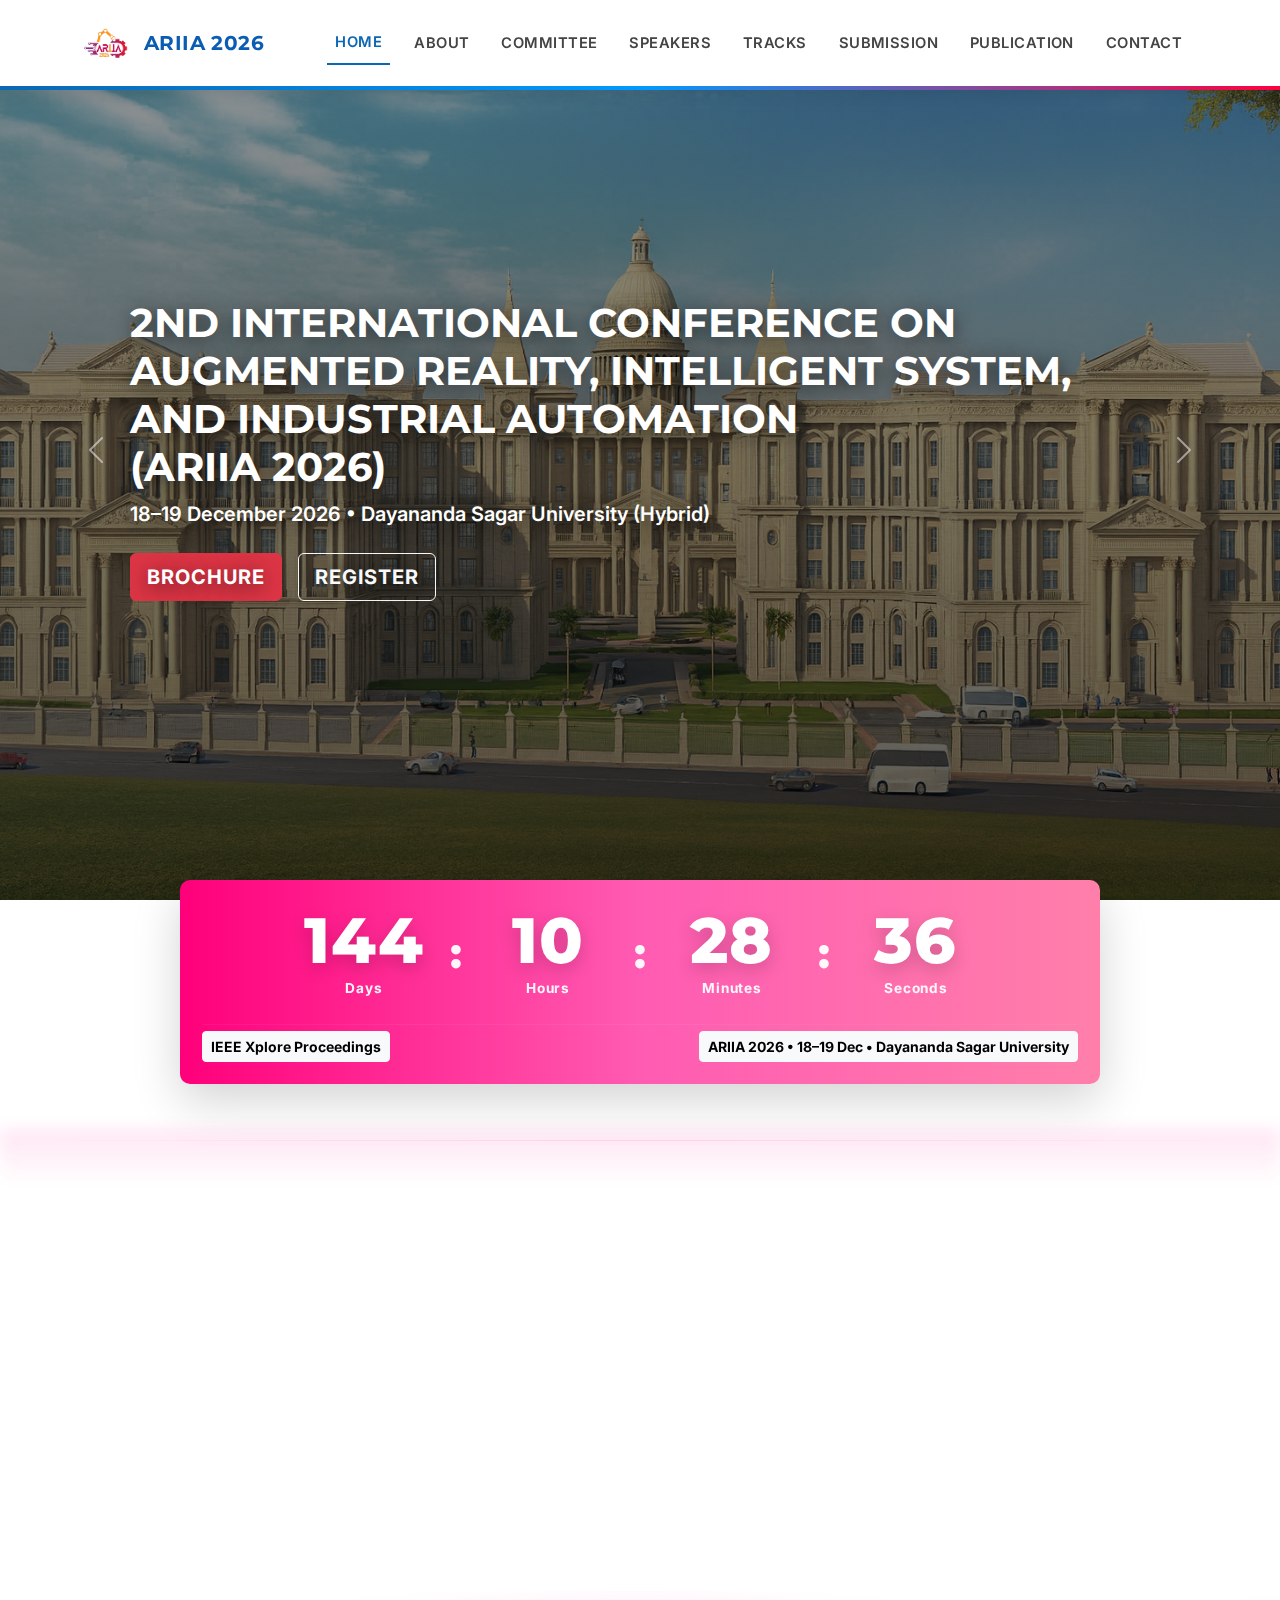
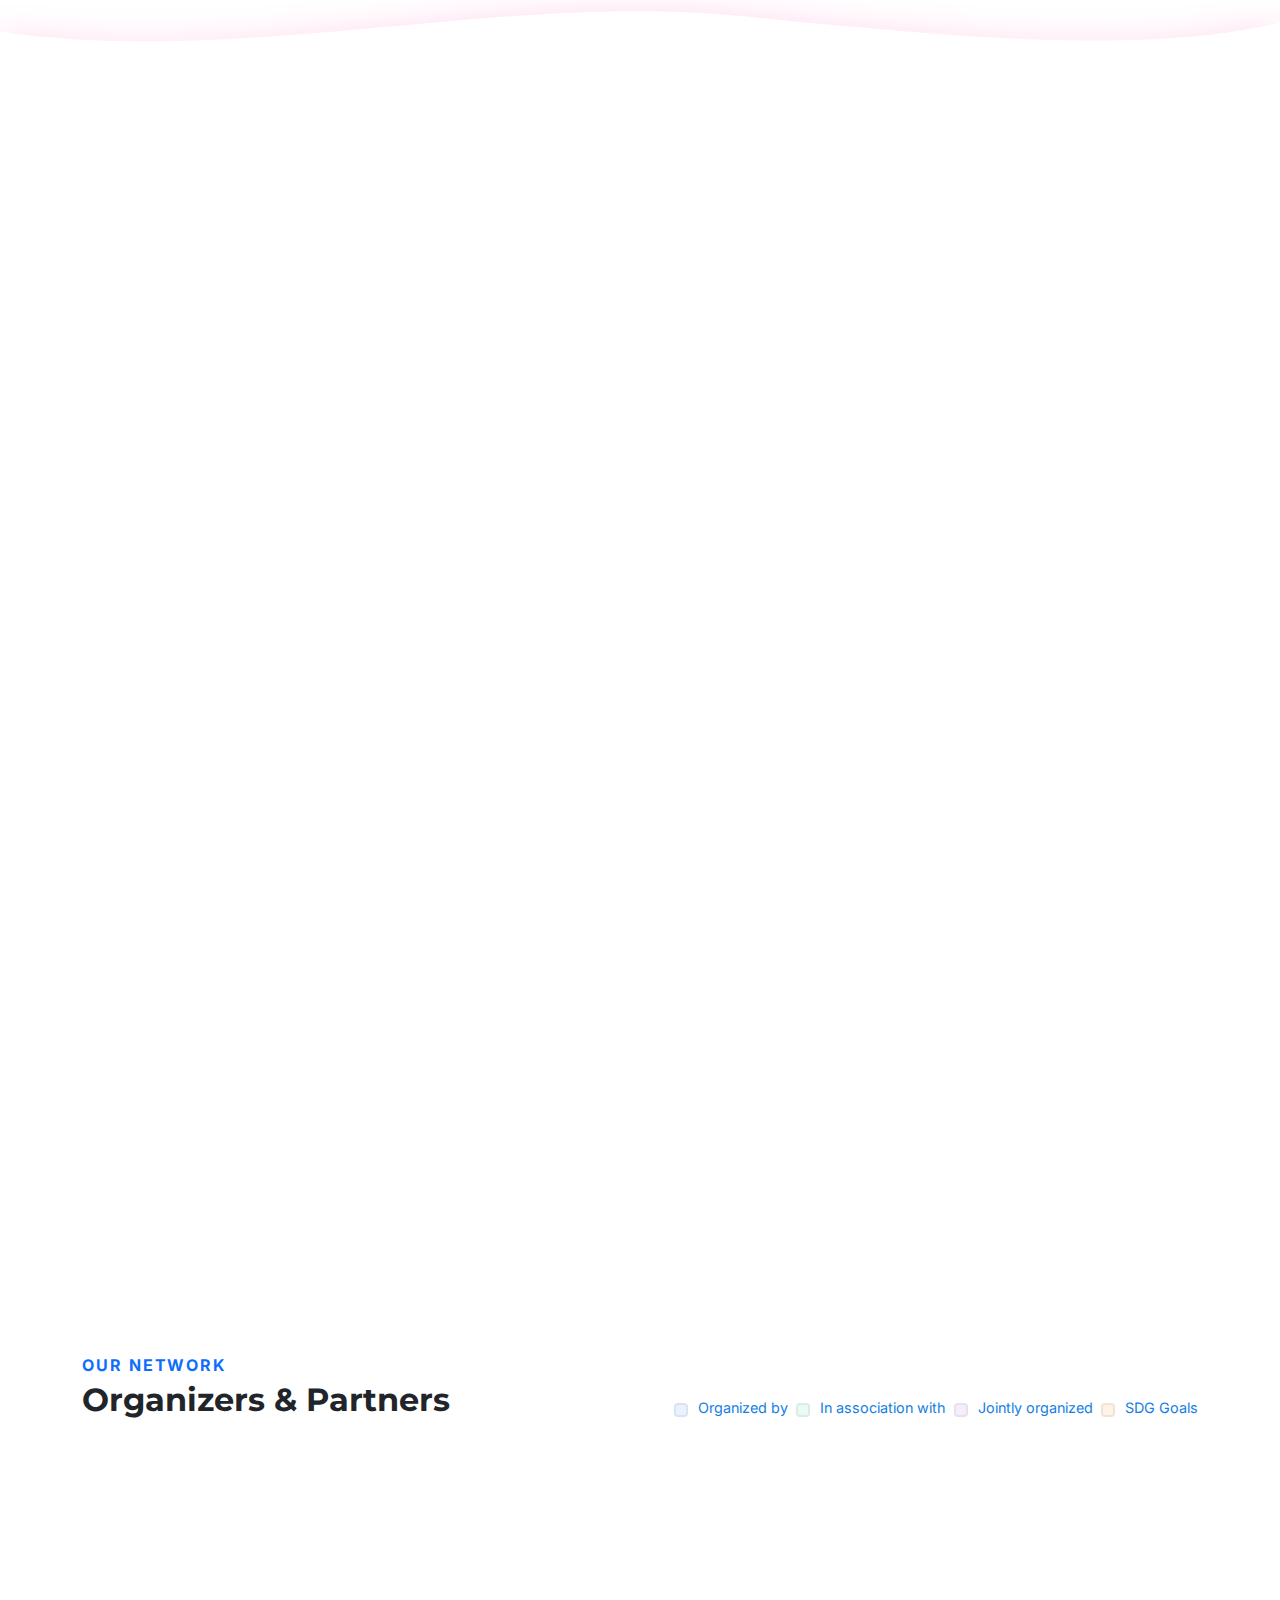
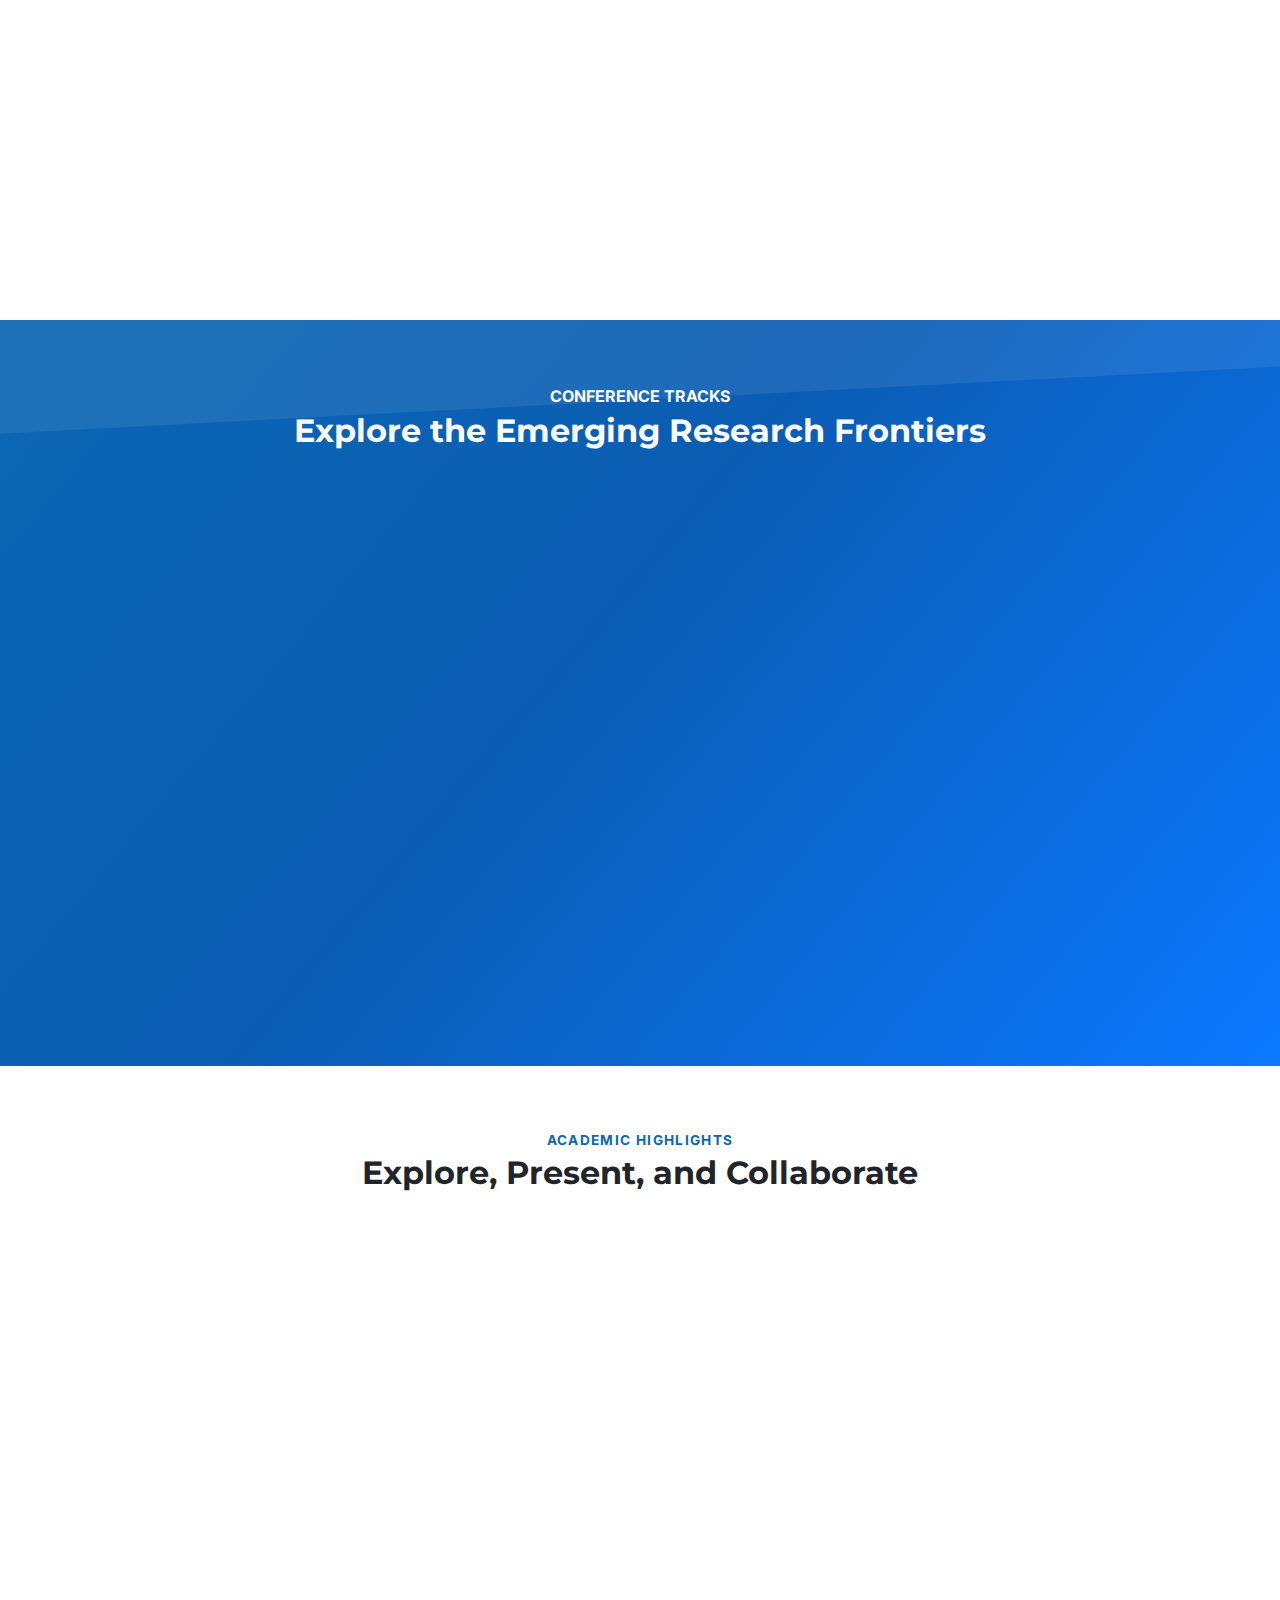
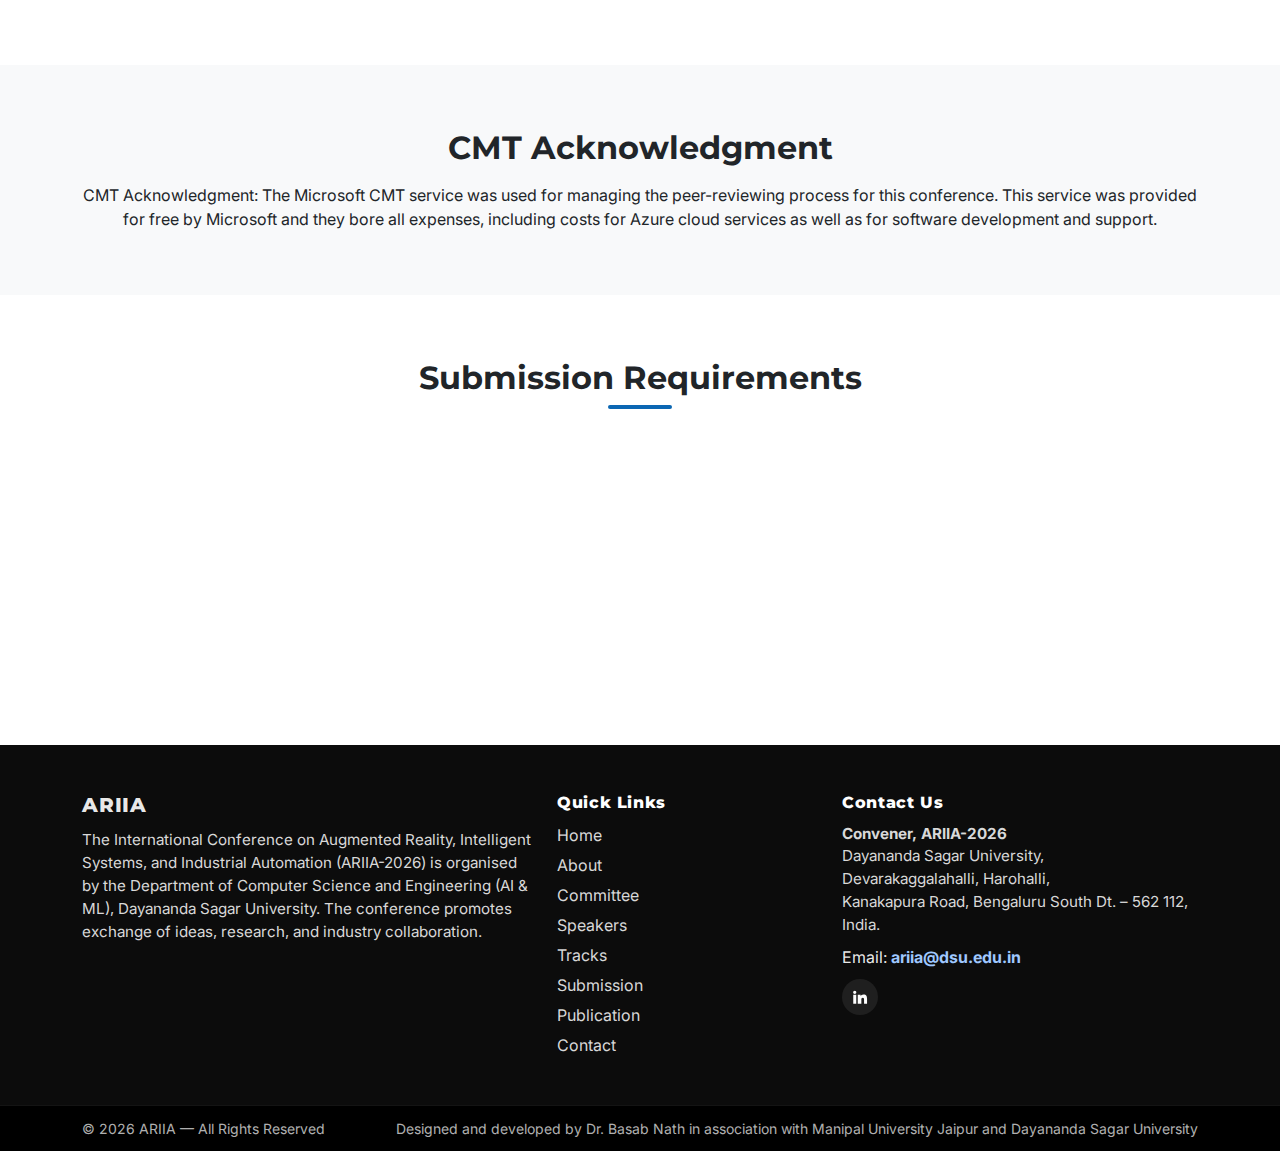
<file: index.html>
<!doctype html>
<html lang="en">
<head>
  <meta charset="utf-8" />
  <meta name="viewport" content="width=device-width, initial-scale=1" />
  <title>ARIIA 2026 — Official Site</title>
<link href="https://cdn.jsdelivr.net/npm/bootstrap-icons@1.11.3/font/bootstrap-icons.css" rel="stylesheet">

  <!-- Bootstrap 5 -->
  <link
    href="https://cdn.jsdelivr.net/npm/bootstrap@5.3.3/dist/css/bootstrap.min.css"
    rel="stylesheet"
  />

  <!-- Google Fonts -->
  <link href="https://fonts.googleapis.com/css2?family=Montserrat:wght@600;700;800&family=Inter:wght@300;400;600&display=swap" rel="stylesheet">

  <!-- Custom CSS -->
  <link rel="stylesheet" href="assets/css/custom.css">
</head>
<body>

<!-- ================= NAVBAR ================= -->
<!-- ================= NAVBAR (Enhanced) ================= -->
<nav class="navbar navbar-expand-lg custom-navbar fixed-top">
  <div class="container">
    <a class="navbar-brand d-flex align-items-center gap-2 fw-bold" href="#home">
      <img src="logo-removebg-preview.png" alt="ARIIA Logo" height="50" class="me-1">
      <span>ARIIA 2026</span>
    </a>

    <button class="navbar-toggler" type="button" data-bs-toggle="collapse" data-bs-target="#mainNav">
      <span class="navbar-toggler-icon"></span>
    </button>

    <div id="mainNav" class="collapse navbar-collapse justify-content-end">
      <ul class="navbar-nav align-items-lg-center text-uppercase fw-semibold">
        <li class="nav-item"><a class="nav-link active" href="#home">Home</a></li>
        <li class="nav-item"><a class="nav-link" href="about.html">About</a></li>
        <li class="nav-item"><a class="nav-link" href="committee.html">Committee</a></li>
        <li class="nav-item"><a class="nav-link" href="speakers.html">Speakers</a></li>
        <li class="nav-item"><a class="nav-link" href="tracks.html">Tracks</a></li>
        <li class="nav-item"><a class="nav-link" href="submission.html">Submission</a></li>
        <li class="nav-item"><a class="nav-link" href="publication.html">Publication</a></li>
        <li class="nav-item"><a class="nav-link" href="contactus.html">Contact</a></li>


        <!-- <li class="nav-item ms-lg-3">
          <a class="btn btn-gradient fw-bold px-4 py-2" href="register.html">Register</a>
        </li> -->
      </ul>
    </div>
  </div>
</nav>



<!-- ================= HERO SLIDESHOW ================= -->
<section id="home" class="hero-carousel position-relative">
  <div id="heroSlides" class="carousel slide carousel-fade" data-bs-ride="carousel" data-bs-interval="5000">
    <div class="carousel-inner">

      <!-- SLIDE 1 -->
      <div class="carousel-item active" style="background-image:url('images/dsu1.png')">
        <div class="container h-100 d-flex align-items-center">
          <div class="hero-caption text-white text-start">
            <h1 class="display-6 fw-bold">
              2ND INTERNATIONAL CONFERENCE ON<br>
              AUGMENTED REALITY, INTELLIGENT SYSTEM, AND INDUSTRIAL AUTOMATION<br>
              (ARIIA 2026)
            </h1>
            <p class="lead fw-semibold mb-4">18–19 December 2026 • Dayananda Sagar University (Hybrid)</p>
            <div class="d-flex gap-3 flex-wrap">
              <a href="brochure.pdf" target="_blank" class="btn btn-danger btn-lg fw-bold">Brochure</a>
              <a href="register.html" class="btn btn-outline-light btn-lg fw-bold">Register</a>
            </div>
          </div>
        </div>
      </div>

      <!-- SLIDE 2 -->
      <div class="carousel-item" style="background-image:url('images/MU Jaipur.jpg')">
        <div class="container h-100 d-flex align-items-center">
          <div class="hero-caption text-white text-start">
            <p class="fs-5 fw-semibold text-uppercase mb-1">Jointly Organized by</p>
            <h2 class="fw-bold lh-sm">Manipal Institute of Technology &amp; Manipal University Jaipur</h2>
            <p class="fs-6 fw-semibold text-uppercase mt-3 mb-1">In Association With</p>
            <h4 class="fw-bold lh-sm">University of Malta, Malta &amp; University of Warwick, UK</h4>
            <div class="d-flex gap-3 flex-wrap mt-4">
              <a href="brochure.pdf" target="_blank" class="btn btn-danger btn-lg fw-bold">Brochure</a>
              <a href="register.html" class="btn btn-outline-light btn-lg fw-bold">Register</a>
            </div>
          </div>
        </div>
      </div>

      <!-- SLIDE 3 -->
      <div class="carousel-item" style="background-image:url('images/hero1.jpg')">
        <div class="container h-100 d-flex align-items-center">
          <div class="hero-caption text-white text-start">
            <h2 class="display-6 fw-bold">Dec 18 – 19, 2026 • Hybrid Mode</h2>
            <p class="lead fw-semibold mb-4">Experience Innovation and Collaboration at ARIIA 2026</p>
            <div class="d-flex gap-3 flex-wrap">
              <a href="brochure.pdf" target="_blank" class="btn btn-danger btn-lg fw-bold">Brochure</a>
              <a href="register.html" class="btn btn-outline-light btn-lg fw-bold">Register</a>
            </div>
          </div>
        </div>
      </div>

    </div>

    <!-- Controls -->
    <button class="carousel-control-prev" type="button" data-bs-target="#heroSlides" data-bs-slide="prev">
      <span class="carousel-control-prev-icon"></span>
      <span class="visually-hidden">Previous</span>
    </button>
    <button class="carousel-control-next" type="button" data-bs-target="#heroSlides" data-bs-slide="next">
      <span class="carousel-control-next-icon"></span>
      <span class="visually-hidden">Next</span>
    </button>
  </div>
</section>
<!-- ================= BIG CENTER COUNTDOWN (styled to match screenshot) ================= -->
<section class="countdown-hero-wrap" aria-label="Conference countdown">
  <div class="container">
    <div class="countdown-card mx-auto shadow-lg" role="region" aria-label="Countdown to ARIIA 2026">
      <div class="count-grid" aria-hidden="false">
        <div class="count-col">
          <div class="count-number" id="cd-days">00</div>
          <div class="count-label">Days</div>
        </div>

        <div class="count-sep">:</div>

        <div class="count-col">
          <div class="count-number" id="cd-hours">00</div>
          <div class="count-label">Hours</div>
        </div>

        <div class="count-sep">:</div>

        <div class="count-col">
          <div class="count-number" id="cd-minutes">00</div>
          <div class="count-label">Minutes</div>
        </div>

        <div class="count-sep">:</div>

        <div class="count-col">
          <div class="count-number" id="cd-seconds">00</div>
          <div class="count-label">Seconds</div>
        </div>
      </div>

     <div class="count-footer d-flex justify-content-between align-items-center">
  <div class="d-flex gap-2">
    <a class="btn btn-sm btn-light fw-bold"
       href="https://ieeexplore.ieee.org/xpl/conhome/11051340/proceeding"
       target="_blank" rel="noopener">
      IEEE Xplore Proceedings
    </a>
  </div>
  <div class="btn btn-sm btn-light fw-bold">ARIIA 2026 • 18–19 Dec • Dayananda Sagar University</div>
</div>


      <!-- for screen readers -->
      <div id="cd-live" class="visually-hidden" aria-live="polite" aria-atomic="true"></div>
    </div>
  </div>
</section>


<!-- Countdown Section Ends -->
<div class="section-bridge"></div>

<!-- ================= VENUE SHOWCASE (Final Refined) ================= -->
<section>
  <div class="venue-overlay"></div>

  <div class="container position-relative">
    <div class="row align-items-center g-5">

      <!-- Left text section -->
      <div class="col-lg-6 col-12">
        <div class="venue-text reveal">
          <p class="kicker text-uppercase fw-bold mb-2">Conference Venue</p>
          <h2 class="fw-bold mb-3">Dayananda Sagar University, Bengaluru</h2>
          <p class="lead fw-semibold mb-4">
            Set against the lush campus of DSU, the 2nd International Conference on ARIIA 2026 
            will take place in a hybrid format, combining in-person innovation and virtual participation.
          </p>

          <div class="d-flex flex-wrap gap-3 mb-4">
            <span class="badge bg-light text-dark fw-semibold px-3 py-2">
              <i class="bi bi-laptop me-1"></i> Hybrid Mode
            </span>
            <span class="badge bg-light text-dark fw-semibold px-3 py-2">
              <i class="bi bi-calendar-event me-1"></i> 18–19 December 2026
            </span>
          </div>

          <a href="https://www.google.com/maps/place/Dayananda+Sagar+University+(DSU)+-+City+Campus/"
             target="_blank" rel="noopener"
             class="btn btn-outline-light fw-bold px-4">
             <i class="bi bi-geo-alt me-1"></i> View on Google Maps
          </a>
        </div>
      </div>

      <!-- Right visual card -->
      <div class="col-lg-6 col-12">
        <div class="venue-card shadow-lg reveal">
          <div class="venue-img position-relative overflow-hidden rounded-3">
            <img src="images/dsu1.png" alt="Dayananda Sagar University" class="w-100 h-100 object-cover">
            <div class="map-overlay position-absolute bottom-0 start-0 end-0 text-center py-3 bg-gradient-dark">
              <p class="fw-bold mb-1 fs-5 text-white">Bengaluru, India</p>
            </div>
          </div>

          <div class="venue-info p-4">
            <h5 class="fw-bold mb-2">Organized By</h5>
            <p class="small mb-0">
              <strong>Department of Computer Science and Engineering (AI &amp; ML)</strong><br>
              Dayananda Sagar University, Bengaluru, India.
            </p>
          </div>
        </div>
      </div>

    </div>
  </div>
</section>

<!-- Section divider (Wave) -->
<div class="section-divider-wave" aria-hidden="true">
  <svg viewBox="0 0 1440 110" preserveAspectRatio="none">
    <path d="M0,64 C280,120 560,0 840,40 C1120,80 1300,96 1440,50 L1440,110 L0,110 Z"></path>
  </svg>
</div>



<!-- ================= OVERVIEW + IMPORTANT DATES ================= -->
<!-- ================= OVERVIEW (New Magazine Layout) ================= -->
<section id="overview" class="overview-modern section-pad">
  <div class="container">
    <div class="row g-5 align-items-center">
      <!-- Left column: text -->
      <div class="col-lg-6 order-lg-1 order-2">
        <div class="overview-text reveal">
          <span class="kicker text-uppercase fw-bold">Conference Overview</span>
          <h2 class="fw-bold title mb-4">Shaping the Future of Intelligent Systems</h2>

          <p class="lead text-muted mb-3">
            The 2nd International Conference on Augmented Reality, Intelligent Systems, and Industrial Automation (ARIIA-2026)
            serves as a dynamic forum that brings together visionaries and innovators to redefine the role of intelligent technologies
            in modern industry.
          </p>

          <p class="text-muted mb-4">
            Hosted by <strong>Dayananda Sagar University</strong> in association with <strong>Manipal Institute of Technology</strong>,
            <strong>Manipal University Jaipur</strong>, and global partners, the event bridges academia, industry, and policy makers to
            accelerate the adoption of next-generation smart systems. Participants will engage through keynotes, paper presentations,
            exhibitions, and networking sessions.
          </p>

          <ul class="overview-list">
            <li>Global platform for AI, AR/VR, and Industry 4.0 research</li>
            <li>IEEE-indexed proceedings and selected journal publications</li>
            <li>Hybrid mode — on-site & virtual participation</li>
          </ul>
        </div>
      </div>

      <!-- Right column: artistic collage -->
      <div class="col-lg-6 order-lg-2 order-1">
        <div class="overview-collage reveal">
          <div class="img-frame large shadow-sm">
            <img src="images/overview.png" alt="Conference overview">
          </div>
          <div class="img-frame small shadow-sm">
            <img src="images/dsu1.png" alt="Conference campus">
          </div>
          <div class="info-box shadow-lg">
            <h5 class="fw-bold mb-1 text-white">18 – 19 December 2026</h5>
            <p class="text-light small mb-0">Hybrid Conference • Bengaluru, India</p>
          </div>
        </div>
      </div>
    </div>
  </div>
<!-- ================= IMPORTANT DATES (Modern Timeline) ================= -->
<div class="col-lg-6 offset-lg-6">
  <div class="dates-timeline reveal">
    <h3 class="fw-bold mb-4 text-primary">Important Dates</h3>
    <div class="timeline-line"></div>

    <div class="timeline-item">
      <span class="dot"></span>
      <div class="content">
        <h6 class="fw-bold mb-1">Full Paper Submission</h6>
        <p class="small text-muted mb-0">July 20, 2026</p>
      </div>
    </div>

    <div class="timeline-item">
      <span class="dot"></span>
      <div class="content">
        <h6 class="fw-bold mb-1">Paper Acceptance Notification</h6>
        <p class="small text-muted mb-0">September 10, 2026</p>
      </div>
    </div>

    <div class="timeline-item">
      <span class="dot"></span>
      <div class="content">
        <h6 class="fw-bold mb-1">Registration Start Date</h6>
        <p class="small text-muted mb-0">September 30, 2026</p>
      </div>
    </div>

    <div class="timeline-item">
      <span class="dot"></span>
      <div class="content">
        <h6 class="fw-bold mb-1">Registration End Date</h6>
        <p class="small text-muted mb-0">November 10, 2026</p>
      </div>
    </div>

    <div class="timeline-item">
      <span class="dot"></span>
      <div class="content">
        <h6 class="fw-bold mb-1">Camera Ready Paper Submission</h6>
        <p class="small text-muted mb-0">November 15, 2026</p>
      </div>
    </div>
  </div>
</div>
  
</section>





<!-- ================= PARTNERS (Brand Wall – NEW) ================= -->
<section id="partners" class="partners-alt section-pad">
  <div class="container">

    <!-- Section header -->
    <div class="d-flex flex-column flex-lg-row align-items-lg-end justify-content-between mb-4 gap-3">
      <div>
        <p class="kicker text-uppercase fw-bold mb-1 text-primary">Our Network</p>
        <h2 class="title fw-bold m-0">Organizers & Partners</h2>
      </div>
      <ul class="legend list-unstyled d-flex flex-wrap gap-2 m-0">
        <li><span class="swatch org"></span> Organized by</li>
        <li><span class="swatch assoc"></span> In association with</li>
        <li><span class="swatch joint"></span> Jointly organized</li>
        <li><span class="swatch sdg"></span> SDG Goals</li>
      </ul>
    </div>

    <!-- Brand wall (zig-zag) -->
    <div class="brand-wall">
      <!-- Organized by -->
      <article class="brand-tile org reveal">
        <div class="ribbon">Organized by</div>
        <div class="logo-box">
          <img src="dsu.png" alt="Dayananda Sagar University">
        </div>
        <h5 class="brand-name">Dayananda Sagar University</h5>
      </article>

      <!-- In association with -->
      <article class="brand-tile assoc reveal">
        <div class="ribbon">In association with</div>
        <div class="logo-row">
          <div class="logo-box sm">
            <img src="images/warwick.jpeg" alt="University of Warwick">
          </div>
          <div class="logo-box sm">
            <img src="images/malta.png" alt="University of Malta">
          </div>
        </div>
        <h5 class="brand-name">Warwick • Malta</h5>
      </article>

      <!-- Jointly organized -->
      <article class="brand-tile joint reveal">
        <div class="ribbon">Jointly organized</div>
        <div class="logo-row">
          <div class="logo-box sm">
            <img src="images/mahe_new.png" alt="Manipal Institute of Technology">
          </div>
          <div class="logo-box sm">
            <img src="images/manipal_jaipur.svg" alt="Manipal University Jaipur">
          </div>
        </div>
        <h5 class="brand-name">MIT (MAHE) • MU Jaipur</h5>
      </article>

      <!-- SDG Goals -->
      <article class="brand-tile sdg reveal">
        <div class="ribbon">SDG Goals</div>
        <div class="logo-box tall">
          <img src="images/sdg.png" alt="Sustainable Development Goals 4, 8, 9, 11, 12, 17">
        </div>
        <h5 class="brand-name">UN SDGs</h5>
      </article>
    </div>
  </div>
</section>
     

<!-- ================= TRACKS (Diagonal Grid Layout) ================= -->
<section id="tracks" class="tracks-diagonal section-pad text-white">
  <div class="container">
    <div class="text-center mb-5">
      <p class="kicker text-uppercase fw-bold mb-1">Conference Tracks</p>
      <h2 class="fw-bold title mb-4">Explore the Emerging Research Frontiers</h2>
    </div>

    <div class="track-grid">
      <div class="track-card reveal">
        <span class="icon">🤖</span>
        <h5 class="fw-bold mb-2">Robotics & Automation</h5>
        <p>From industrial robots to autonomous systems redefining precision and efficiency.</p>
      </div>
      <div class="track-card reveal">
        <span class="icon">🏭</span>
        <h5 class="fw-bold mb-2">Industry 4.0 / 5.0</h5>
        <p>Integrating smart manufacturing, digital twins, and human–machine collaboration.</p>
      </div>
      <div class="track-card reveal">
        <span class="icon">🧠</span>
        <h5 class="fw-bold mb-2">AI & Machine Learning</h5>
        <p>Advancing deep learning, edge intelligence, and interpretable AI for real-world applications.</p>
      </div>
      <div class="track-card reveal">
        <span class="icon">🧬</span>
        <h5 class="fw-bold mb-2">Bioengineering</h5>
        <p>Innovations in biomedical imaging, wearable sensors, and medical device automation.</p>
      </div>
      <div class="track-card reveal">
        <span class="icon">🌐</span>
        <h5 class="fw-bold mb-2">Communication Networks</h5>
        <p>5G, IoT, and network intelligence driving seamless connectivity and automation.</p>
      </div>
    </div>
  </div>
</section>



<!-- ================= ACADEMIC HIGHLIGHTS (Circular Design) ================= -->
<section id="highlights" class="highlights-circular section-pad">
  <div class="container">
    <div class="section-head text-center mb-5">
      <p class="kicker text-uppercase fw-bold mb-1">Academic Highlights</p>
      <h2 class="fw-bold title">Explore, Present, and Collaborate</h2>
    </div>

    <div class="circle-grid">
      <!-- Card 1 -->
      <article class="circle-card reveal">
        <div class="circle-img">
          <img src="images/keynote.jpg" alt="Keynote Sessions">
          <span class="circle-badge">Keynote</span>
        </div>
        <div class="circle-content">
          <h4 class="fw-bold mb-2">Keynote Sessions</h4>
          <p class="text-muted mb-0">Insights from leaders in AI, robotics, and automation.</p>
        </div>
      </article>

      <!-- Card 2 -->
      <article class="circle-card reveal">
        <div class="circle-img">
          <img src="images/pannel.jpg" alt="Expert Panels">
          <span class="circle-badge">Panels</span>
        </div>
        <div class="circle-content">
          <h4 class="fw-bold mb-2">Expert Panels</h4>
          <p class="text-muted mb-0">Debates on industry challenges and emerging technologies.</p>
        </div>
      </article>

      <!-- Card 3 -->
      <article class="circle-card reveal">
        <div class="circle-img">
          <img src="images/presentation.jpg" alt="Paper Presentations">
          <span class="circle-badge">Papers</span>
        </div>
        <div class="circle-content">
          <h4 class="fw-bold mb-2">Paper Presentations</h4>
          <p class="text-muted mb-0">Showcase your innovations to an international audience.</p>
        </div>
      </article>
    </div>
  </div>
</section>


<!-- ================= CMT ACKNOWLEDGMENT ================= -->
<section id="cmt" class="section-pad bg-light">
  <div class="container text-center">
    <h2 class="fw-bold mb-3">CMT Acknowledgment</h2>
    <p class="mb-0">
      CMT Acknowledgment: The Microsoft CMT service was used for managing the peer-reviewing process for this conference.
      This service was provided for free by Microsoft and they bore all expenses, including costs for Azure cloud services
      as well as for software development and support.
    </p>
  </div>
</section>

<!-- ================= SUBMISSION REQUIREMENTS ================= -->
<section id="submission" class="section-pad">
  <div class="container">
    <div class="section-head text-center mb-4">
      <h2 class="fw-bold">Submission Requirements</h2>
      <div class="underline mx-auto"></div>
    </div>

    <div class="row g-3">
      <div class="col-sm-6 col-lg-4">
        <div class="req-tile reveal">
          <h5 class="text-primary fw-bold">Originality</h5>
          <p class="mb-0">Novel and unpublished research findings with significant contribution to the field.</p>
        </div>
      </div>
      <div class="col-sm-6 col-lg-4">
        <div class="req-tile reveal">
          <h5 class="text-primary fw-bold">Language</h5>
          <p class="mb-0">English text with consistent usage (avoid mixing American and British styles).</p>
        </div>
      </div>
      <div class="col-sm-6 col-lg-4">
        <div class="req-tile reveal">
          <h5 class="text-primary fw-bold">Quality</h5>
          <p class="mb-0">Proofread for grammatical errors and correct scientific English usage.</p>
        </div>
      </div>
      <div class="col-sm-6 col-lg-4">
        <div class="req-tile reveal">
          <h5 class="text-primary fw-bold">Ethics</h5>
          <p class="mb-0">Follow academic ethics — no plagiarism, duplicate, or simultaneous submissions.</p>
        </div>
      </div>
      <div class="col-sm-6 col-lg-4">
        <div class="req-tile reveal">
          <h5 class="text-primary fw-bold">AI Limit</h5>
          <p class="mb-0">Responsible AI usage — avoid auto-generated or non-original text content.</p>
        </div>
      </div>
      <div class="col-sm-6 col-lg-4">
        <div class="req-tile reveal">
          <h5 class="text-primary fw-bold">Similarity Limit</h5>
          <p class="mb-0">Maintain a similarity index below 15% as verified by standard plagiarism tools.</p>
        </div>
      </div>
    </div>
  </div>
</section>



<!-- ========= FOOTER (Reusable) ========= -->
<footer class="site-footer">
  <div class="footer-top">
    <div class="container">
      <div class="row g-4">
        <!-- About -->
        <div class="col-lg-5">
          <h5 class="footer-title">ARIIA</h5>
          <p class="footer-text">
            The International Conference on Augmented Reality, Intelligent Systems, and Industrial Automation (ARIIA-2026)
            is organised by the Department of Computer Science and Engineering (AI & ML), Dayananda Sagar University.
            The conference promotes exchange of ideas, research, and industry collaboration.
          </p>
        </div>

        <!-- Quick links -->
        <div class="col-6 col-lg-3">
          <h6 class="footer-sub">Quick Links</h6>
          <ul class="footer-links">
            <li><a href="index.html#home">Home</a></li>
            <li><a href="about.html">About</a></li>
            <li><a href="committee.html">Committee</a></li>
            <li><a href="speakers.html">Speakers</a></li>
            <li><a href="tracks.html">Tracks</a></li>
            <li><a href="submission.html">Submission</a></li>
            <li><a href="publication.html">Publication</a></li>
            <li><a href="contactus.html">Contact</a></li>
          </ul>
        </div>

        <!-- Contact -->
        <div class="col-6 col-lg-4">
          <h6 class="footer-sub">Contact Us</h6>
          <address class="footer-addr">
            <strong>Convener, ARIIA-2026</strong><br>
            Dayananda Sagar University,<br>
            Devarakaggalahalli, Harohalli,<br>
            Kanakapura Road, Bengaluru South Dt. – 562 112, India.
          </address>
          <p class="mb-2">
            Email:
            <a class="footer-link" href="mailto:ariia@dsu.edu.in">ariia@dsu.edu.in</a>
          </p>
          <div class="footer-socials">
            <a href="https://www.linkedin.com" target="_blank" rel="noopener" aria-label="LinkedIn" class="social">
              <svg width="18" height="18" viewBox="0 0 24 24" fill="none" aria-hidden="true">
                <path d="M4.98 3.5a2.2 2.2 0 1 1 0 4.4 2.2 2.2 0 0 1 0-4.4zM3 8.9h4v12H3v-12zM9 8.9h3.8v1.7h.06c.53-1 1.83-2.06 3.77-2.06 4.03 0 4.78 2.66 4.78 6.12V21h-4v-5.1c0-1.2-.02-2.74-1.67-2.74-1.68 0-1.94 1.31-1.94 2.66V21H9v-12z" fill="#fff"/>
              </svg>
            </a>
          </div>
        </div>
      </div>
    </div>
  </div>

  <!-- Bottom bar -->
  <div class="footer-bottom">
    <div class="container">
      <div class="d-flex flex-column flex-md-row align-items-center justify-content-between gap-2">
        <small>© 2026 ARIIA — All Rights Reserved</small>
        <small>Designed and developed by Dr. Basab Nath in association with Manipal University Jaipur and Dayananda Sagar University</small>
      </div>
    </div>
  </div>
</footer>
<!-- Back-to-top -->
<button id="backToTop" class="btn btn-primary back-to-top" aria-label="Back to top">
  <svg width="18" height="18" viewBox="0 0 24 24" fill="none" aria-hidden="true"><path d="M12 6l-8 8h5v4h6v-4h5l-8-8z" fill="#fff"/></svg>
</button>

<!-- Scripts -->
<script src="https://cdn.jsdelivr.net/npm/bootstrap@5.3.3/dist/js/bootstrap.bundle.min.js"></script>
<script src="assets/js/app.js"></script>
</body>
</html>
</file>
<file: assets/css/custom.css>
/* =========================================
   Global & Typography
   ========================================= */
:root {
  --hero-overlay-gradient: linear-gradient(180deg, rgba(0,0,0,0.40) 0%, rgba(0,0,0,0.65) 100%);
}

html { scroll-behavior: smooth; }
body { font-family: "Inter", system-ui, -apple-system, "Segoe UI", Roboto, Arial, sans-serif; }

/* Headings in hero and section titles use Montserrat */
h1, h2, h3, .navbar-brand { font-family: "Montserrat", sans-serif; }

/* =========================================
   Navbar (Enhanced)
   ========================================= */
.custom-navbar {
  background: #fff;
  box-shadow: 0 4px 14px rgba(0, 0, 0, 0.08);
  border-bottom: 4px solid transparent;
  border-image: linear-gradient(to right, #0b67b3, #0099ff, #ff0040);
  border-image-slice: 1;
  padding: 0.8rem 0;
  transition: background .3s ease, box-shadow .3s ease;
}

.custom-navbar .navbar-brand {
  font-weight: 800;
  font-size: 1.25rem;
  color: #0b5db3 !important;
  text-transform: uppercase;
  letter-spacing: 0.02em;
}

.custom-navbar .nav-link {
  color: #444;
  font-size: 0.92rem;
  letter-spacing: 0.03em;
  margin: 0 8px;
  padding: 10px 6px;
  transition: color .2s ease, border-color .2s ease;
}

.custom-navbar .nav-link:hover,
.custom-navbar .nav-link.active {
  color: #0b67b3 !important;
  border-bottom: 2px solid #0b67b3;
}

.custom-navbar.scrolled {
  background: rgba(255, 255, 255, 0.96);
  backdrop-filter: blur(6px);
  box-shadow: 0 6px 24px rgba(0, 0, 0, 0.08);
}

@media (max-width: 991px) {
  .custom-navbar .nav-link {
    border-bottom: none !important;
    padding: 10px 0;
  }
}

/* Optional gradient button (if you re-enable the Register button) */
.btn-gradient {
  background: linear-gradient(90deg, #0b67b3 0%, #0099ff 50%, #0b67b3 100%);
  color: #fff !important;
  border-radius: 6px;
  border: none;
  box-shadow: 0 4px 10px rgba(11, 120, 255, 0.25);
  transition: transform .2s ease, box-shadow .2s ease;
}
.btn-gradient:hover {
  transform: translateY(-2px);
  box-shadow: 0 6px 16px rgba(11, 120, 255, 0.35);
}

/* =========================================
   Hero — Bootstrap Carousel (full viewport)
   ========================================= */
.hero-carousel {
  position: relative;
  width: 100%;
  height: 100vh;
  min-height: 680px;
  overflow: hidden;
}

.hero-carousel .carousel-item {
  height: 100vh;
  min-height: 680px;
  background-size: cover;
  background-position: center;
  position: relative;
}

/* Readability overlay */
.hero-carousel .carousel-item::before {
  content: "";
  position: absolute;
  inset: 0;
  background: var(--hero-overlay-gradient);
  z-index: 1;
}

/* Middle-left caption */
.hero-carousel .hero-caption {
  position: relative;
  z-index: 2;
  max-width: 1000px;
  margin-left: 2rem;
  padding: 1rem;
  text-shadow: 0 4px 20px rgba(0,0,0,0.6);
  /* It’s already vertically centered by container flex in HTML */
}

.hero-carousel h1,
.hero-carousel h2,
.hero-carousel h4 {
  font-family: "Montserrat", sans-serif;
}

.hero-carousel .btn {
  text-transform: uppercase;
  letter-spacing: 0.05em;
  border-radius: 6px;
}

@media (max-width: 768px) {
  .hero-carousel .hero-caption { margin-left: 1rem; text-align: left; }
  .hero-carousel h1, .hero-carousel h2 { font-size: 1.4rem; }
  .hero-carousel .btn { font-size: 0.9rem; padding: 0.6rem 1.2rem; }
}

/* =========================================
   Sections / Utilities
   ========================================= */
.section-pad { padding: 64px 0; }
.section-head h2 { font-family: "Montserrat", sans-serif; }
.underline { width: 64px; height: 4px; background: #0b67b3; border-radius: 3px; margin-top: .25rem; }

.info-band .container { row-gap: 8px; }

.object-cover { object-fit: cover; }


/* ================= BIG CENTER COUNTDOWN ================= */
.countdown-hero-wrap {
  margin-top: 0;
  padding: 18px 0 36px;
  z-index: 30;
  position: relative;
}

/* Center card */
.countdown-card {
  max-width: 920px;
  border-radius: 10px;
  background: linear-gradient(90deg,#ff007a 0%, #ff5bb2 50%, #ff7faa 100%);
  color: #fff;
  padding: 22px;
  transform: translateY(-38px); /* pull up over hero */
  border: 0;
}

/* grid inside */
.count-grid {
  display: flex;
  align-items: center;
  justify-content: center;
  gap: 22px;
  padding: 6px 6px 12px;
}

.count-col {
  display: flex;
  flex-direction: column;
  align-items: center;
  min-width: 120px;
}

.count-number {
  font-family: "Montserrat", sans-serif;
  font-weight: 800;
  font-size: clamp(34px, 6vw, 64px); /* responsive large numbers */
  line-height: 1;
  letter-spacing: .02em;
  margin-bottom: 6px;
  text-shadow: 0 6px 18px rgba(0,0,0,.18);
}

.count-label {
  font-size: 0.85rem;
  opacity: 0.95;
  letter-spacing: .06em;
  font-weight: 700;
}

/* separators ":" */
.count-sep {
  font-family: "Montserrat", sans-serif;
  font-weight: 800;
  font-size: clamp(28px, 4.5vw, 42px);
  padding: 4px 4px;
  opacity: .95;
}

/* footer area: publications link + small note */
.count-footer {
  margin-top: 14px;
  gap: 12px;
  padding-top: 6px;
  border-top: 1px solid rgba(255,255,255,0.06);
}

/* outline button inside card */
.countdown-card .btn-outline-light {
  border-color: rgba(255,255,255,0.24);
  color: rgba(255,255,255,0.98);
}
.countdown-card .btn-outline-light:hover {
  background: rgba(255,255,255,0.06);
  color: #fff;
}

/* shadow and small responsive tweaks */
.countdown-card { box-shadow: 0 28px 60px rgba(14,3,30,0.28); }

@media (max-width: 740px) {
  .count-grid { gap: 10px; flex-wrap: wrap; }
  .count-col { min-width: 86px; }
  .count-sep { display:none; } /* hide separators on tiny screens */
  .countdown-card { padding: 18px; transform: translateY(-24px); }
}

/* Accessibility / visually-hidden class (Bootstrap also provides it) */
.visually-hidden { position:absolute!important; height:1px; width:1px; overflow:hidden; clip:rect(1px,1px,1px,1px); white-space:nowrap; border:0; padding:0; margin:-1px; }



/* =========================
   Partners – Brand Wall (NEW)
   ========================= */
.partners-alt .kicker { letter-spacing: .12em; }
.partners-alt .title { font-family: "Montserrat", sans-serif; }
.partners-alt .legend { font-size: .9rem; color: #147ee2; }
.partners-alt .legend .swatch{
  display:inline-block; width:14px; height:14px; border-radius:4px; margin-right:6px; vertical-align:middle;
  box-shadow: inset 0 0 0 2px rgba(0,0,0,.06);
}
.partners-alt .legend .swatch.org   { background: #e9f2ff; }
.partners-alt .legend .swatch.assoc { background: #eafaf4; }
.partners-alt .legend .swatch.joint { background: #f7eefc; }
.partners-alt .legend .swatch.sdg   { background: #fff3e6; }

/* Brand wall layout: responsive, staggered grid */
.brand-wall{
  display: grid;
  grid-template-columns: repeat(12, 1fr);
  gap: 18px;
}

/* Each tile occupies different spans to create a unique rhythm */
.brand-tile{
  position: relative;
  background: #ffffff;
  border: 1px solid #e9eef7;
  border-radius: 16px;
  padding: 16px 16px 14px;
  box-shadow: 0 10px 24px rgba(2,6,23,.06);
  overflow: hidden;
  transition: transform .18s ease, box-shadow .18s ease;
}
.brand-tile:hover{
  transform: translateY(-4px);
  box-shadow: 0 18px 36px rgba(2,6,23,.12);
}

/* Stagger pattern */
.brand-tile:nth-child(1){ grid-column: span 5; }
.brand-tile:nth-child(2){ grid-column: span 7; }
.brand-tile:nth-child(3){ grid-column: span 6; }
.brand-tile:nth-child(4){ grid-column: span 6; }

@media (max-width: 992px){
  .brand-tile:nth-child(1),
  .brand-tile:nth-child(2),
  .brand-tile:nth-child(3),
  .brand-tile:nth-child(4){ grid-column: span 12; }
}

/* Colored ribbons (diagonal) */
.brand-tile .ribbon{
  position: absolute;
  top: 14px; left: -10px;
  padding: 6px 14px 6px 18px;
  font-size: .75rem;
  font-weight: 800;
  color: #093055;
  background: #e9f2ff;
  border-top-right-radius: 10px;
  border-bottom-right-radius: 10px;
  transform: skewX(-12deg);
  box-shadow: 0 6px 14px rgba(2,6,23,.08);
}
.brand-tile .ribbon span,
.brand-tile .ribbon{ transform-origin: left center; }

.brand-tile.assoc .ribbon{ background: #eafaf4; color: #0b5040; }
.brand-tile.joint .ribbon{ background: #f7eefc; color: #512b81; }
.brand-tile.sdg   .ribbon{ background: #fff3e6; color: #7a3f00; }

/* Logo presentation */
.logo-box{
  display: grid; place-items: center;
  height: 120px; background: linear-gradient(180deg, #f8fbff, #f1f6ff);
  border-radius: 12px; border: 1px dashed #d3def0; margin-bottom: 12px;
}
.logo-box.tall{ height: 150px; }

/* Logo presentation – retain full color by default */
.logo-box img{
  max-height: 80px;
  width: auto;
  object-fit: contain;
  filter: none;              /* keep natural color */
  opacity: 1;                /* no fade */
  transition: transform .25s ease, box-shadow .25s ease;
}

/* Hover – keep your subtle motion, not color change */
.logo-box:hover img {
  transform: scale(1.05);
}


/* Row with two small logos */
.logo-row{
  display: grid; grid-template-columns: 1fr 1fr; gap: 10px;
  margin-bottom: 12px;
}
.logo-box.sm{ height: 100px; }
.logo-box.sm img{ max-height: 60px; }

/* Brand label under logo(s) */
.brand-name{
  font-size: .95rem; font-weight: 800; color: #0b335a; letter-spacing: .02em; margin: 0;
}

/* Reveal animation compatibility (uses your global .reveal logic) */
.partners-alt .reveal{ will-change: transform, opacity; }


/* ===========================
   Overview – Magazine Layout
   =========================== */
.overview-modern .kicker { color: #0b67b3; letter-spacing: .1em; font-size: .85rem; }
.overview-modern .title { font-family: "Montserrat", sans-serif; line-height: 1.2; }
.overview-list { list-style: none; padding-left: 0; margin: 0; }
.overview-list li {
  position: relative; padding-left: 28px; margin-bottom: .75rem; color: #4a4a4a; font-weight: 500;
}
.overview-list li::before {
  content: "✓"; color: #0b67b3; font-weight: 800; position: absolute; left: 0; top: 0;
}

/* Artistic collage layout */
.overview-collage { position: relative; display: grid; place-items: center; }
.overview-collage .img-frame {
  position: relative; overflow: hidden; border-radius: 14px;
}
.overview-collage .img-frame img {
  width: 100%; height: 100%; object-fit: cover; transition: transform .4s ease;
}
.overview-collage .img-frame:hover img { transform: scale(1.08); }

.overview-collage .large {
  width: 100%; height: 360px;
}
.overview-collage .small {
  position: absolute; bottom: -30px; right: -40px;
  width: 220px; height: 150px;
  border: 5px solid #fff;
  z-index: 2;
}
.overview-collage .info-box {
  position: absolute;
  top: 20px; left: -20px;
  background: linear-gradient(135deg, #0b67b3, #084f9b);
  color: #fff;
  border-radius: 12px;
  padding: 16px 22px;
  width: fit-content;
  z-index: 3;
  box-shadow: 0 10px 30px rgba(11,78,146,.3);
}
@media (max-width: 992px){
  .overview-collage .small{ display:none; }
  .overview-collage .large{ height:300px; }
}

/* ===========================
   Tracks – Diagonal Grid
   =========================== */
.tracks-diagonal {
  background: linear-gradient(130deg, #0b67b3 0%, #0b5db3 45%, #0b78ff 100%);
  position: relative;
  overflow: hidden;
}
.tracks-diagonal::before {
  content: "";
  position: absolute;
  top: -120px;
  left: -20%;
  width: 140%;
  height: 200px;
  background: rgba(255,255,255,0.08);
  transform: rotate(-3deg);
  z-index: 0;
}
.tracks-diagonal .title { font-family: "Montserrat", sans-serif; color: #fff; }

.track-grid {
  display: grid;
  grid-template-columns: repeat(auto-fit, minmax(260px, 1fr));
  gap: 24px;
  position: relative;
  z-index: 1;
}

.track-card {
  background: rgba(255,255,255,0.1);
  border-radius: 16px;
  padding: 28px 20px;
  box-shadow: 0 8px 24px rgba(0,0,0,0.1);
  backdrop-filter: blur(4px);
  transform: skewY(-2deg);
  transition: transform .25s ease, box-shadow .25s ease, background .25s ease;
}
.track-card:hover {
  background: rgba(255,255,255,0.18);
  transform: translateY(-6px) skewY(-2deg);
  box-shadow: 0 16px 30px rgba(0,0,0,0.25);
}

.track-card .icon {
  font-size: 2rem;
  display: inline-block;
  margin-bottom: 12px;
}
.track-card h5 {
  color: #fff;
}
.track-card p {
  color: rgba(255,255,255,0.85);
  font-size: 0.95rem;
  margin: 0;
}

/* =========================
   Important Dates — Timeline
   ========================= */
.dates-timeline {
  position: relative;
  padding-left: 24px;
  border-left: 3px solid #0b67b3;
}

.dates-timeline h3 {
  font-family: "Montserrat", sans-serif;
  color: #0b67b3;
}

.dates-timeline .timeline-line {
  position: absolute;
  left: 8px;
  top: 40px;
  bottom: 0;
  width: 2px;
  background: linear-gradient(to bottom, #0b67b3, #0b78ff);
  opacity: 0.5;
}

.timeline-item {
  position: relative;
  padding-left: 24px;
  margin-bottom: 28px;
}

.timeline-item:last-child {
  margin-bottom: 0;
}

.timeline-item .dot {
  position: absolute;
  left: -19px;
  top: 4px;
  width: 14px;
  height: 14px;
  border-radius: 50%;
  background: #0b67b3;
  box-shadow: 0 0 0 4px rgba(11,103,179,0.25);
}

.timeline-item .content {
  background: #fff;
  border: 1px solid #e9eef7;
  border-radius: 10px;
  padding: 12px 16px;
  box-shadow: 0 6px 18px rgba(2,6,23,.06);
  transition: transform .2s ease, box-shadow .2s ease;
}

.timeline-item:hover .content {
  transform: translateY(-3px);
  box-shadow: 0 10px 24px rgba(2,6,23,.1);
}

/* Responsive tweak for mobile */
@media (max-width: 768px) {
  .dates-timeline { border-left: none; padding-left: 0; }
  .dates-timeline .timeline-line { display: none; }
  .timeline-item .dot { display: none; }
  .timeline-item .content { border-left: 4px solid #0b67b3; }
}


/* =========================================
   CTA band
   ========================================= */
.cta-band {
  background: linear-gradient(90deg, #0b67b3 0%, #0b5db3 50%, #0b78ff 100%);
  color: #fff;
}

/* ===================================
   Academic Highlights — Circular Cards
   =================================== */
.highlights-circular .kicker { color:#0b67b3; letter-spacing:.1em; font-size:.85rem; }
.highlights-circular .title { font-family:"Montserrat",sans-serif; }

.circle-grid {
  display: grid;
  grid-template-columns: repeat(auto-fit, minmax(280px, 1fr));
  gap: 40px;
  justify-items: center;
}

.circle-card {
  text-align: center;
  transition: transform .25s ease, box-shadow .25s ease;
}
.circle-card:hover {
  transform: translateY(-6px);
}

.circle-img {
  position: relative;
  width: 260px;
  height: 260px;
  border-radius: 50%;
  overflow: hidden;
  box-shadow: 0 12px 26px rgba(2,6,23,.16);
  transition: transform .25s ease;
}
.circle-img img {
  width: 100%;
  height: 100%;
  object-fit: cover;
  transition: transform .35s ease;
}
.circle-card:hover .circle-img img {
  transform: scale(1.08);
}

/* gradient ring border */
.circle-img::before {
  content: "";
  position: absolute;
  inset: -4px;
  border-radius: 50%;
  background: linear-gradient(135deg, #0b67b3, #0b78ff, #ff3b6b);
  z-index: -1;
}

/* badge */
.circle-badge {
  position: absolute;
  bottom: 16px;
  left: 50%;
  transform: translateX(-50%);
  background: #fff;
  color: #0b335a;
  font-weight: 700;
  padding: 6px 14px;
  border-radius: 20px;
  font-size: .8rem;
  border: 1px solid #d6e6ff;
  box-shadow: 0 6px 12px rgba(2,6,23,.1);
}

.circle-content {
  margin-top: 18px;
  max-width: 260px;
}
.circle-content h4 { color:#0b335a; }
.circle-content p { font-size:.95rem; }



/* Contact cards — stylish */
.contact-cards { align-items: stretch; }

.person-card{
  position: relative;
  background: #fff;
  border: 1px solid #e7eef8;
  border-radius: 18px;
  padding: 18px;
  height: 100%;
  box-shadow: 0 12px 26px rgba(2,6,23,.06);
  transition: transform .22s ease, box-shadow .22s ease, border-color .22s ease;
  overflow: hidden;
}
.person-card::before{
  content:"";
  position:absolute; inset: -2px -2px auto -2px; height: 6px;
  background: linear-gradient(90deg, #0b67b3, #0b78ff, #ff3b6b);
  border-top-left-radius: 16px; border-top-right-radius: 16px;
  opacity:.9;
}
.person-card:hover{
  transform: translateY(-6px);
  box-shadow: 0 18px 40px rgba(2,6,23,.12);
  border-color: #d6e6ff;
}

/* Top row */
.person-top{
  display:flex; align-items:center; gap:12px; margin-bottom:10px;
}
.avatar{
  width:48px; height:48px; border-radius:12px;
  display:grid; place-items:center;
  font-weight:800; letter-spacing:.02em; color:#fff;
  background: linear-gradient(180deg, #0b67b3, #084f9b);
  box-shadow: 0 10px 22px rgba(11,78,146,.18);
}
.avatar-img{
  width:48px; height:48px; border-radius:12px; object-fit:cover;
  box-shadow: 0 10px 22px rgba(11,78,146,.18);
}
.name{ margin:0; color:#0b335a; font-weight:800; }
.org{ color:#6b7a8a; font-size:.9rem; }

/* Body lines */
.person-body{ margin-top:8px; display:grid; gap:8px; }
.contact-line{
  display:flex; align-items:center; gap:8px;
  padding:10px 12px; border:1px dashed #dbe6f6; border-radius:10px;
  text-decoration:none; color:#0b5db3; font-weight:600;
  transition: background .18s ease, border-color .18s ease;
  word-break: break-all; /* keep long emails from overflowing */
}
.contact-line:hover{
  background:#f3f8ff; border-color:#cfe2ff; text-decoration:none;
}
.contact-line i{ font-size:1rem; opacity:.9; }



/* =========================================
   Submission Requirement tiles
   ========================================= */
.req-tile {
  background: #f9f9f9;
  border-radius: 12px;
  padding: 18px;
  box-shadow: 0 2px 6px rgba(0,0,0,.08);
}

/* =========================================
   Reveal-on-scroll (Progressive Enhancement)
   - Content is visible by default.
   - Only hidden/animated when JS adds .js to <html>.
   ========================================= */
.reveal { opacity: 1; transform: none; }           /* default: visible */
.js .reveal {                                       /* when JS is on, animate in */
  opacity: 0;
  transform: translateY(14px);
  transition: opacity .5s ease, transform .5s ease;
}
.js .reveal.in { opacity: 1; transform: none; }

/* =========================================
   Back-to-top button
   ========================================= */
.back-to-top {
  position: fixed;
  right: 18px;
  bottom: 18px;
  width: 44px;
  height: 44px;
  border-radius: 999px;
  border: none;
  display: grid;
  place-items: center;
  box-shadow: 0 6px 18px rgba(11,120,255,0.2);
  opacity: 0;
  transform: translateY(10px);
  transition: opacity .25s ease, transform .25s ease;
  z-index: 999;
}
.back-to-top.show { opacity: 1; transform: translateY(0); }

/* ===== Footer ===== */
.site-footer{ background:#0c0c0c; color:rgba(255,255,255,.92); margin-top:0; }
.site-footer .footer-top{ padding:48px 0; }
.footer-title{
  font-family:Montserrat, sans-serif; font-weight:800; letter-spacing:.04em; margin-bottom:12px;
}
.footer-text{ color:rgba(255,255,255,.85); font-size:.95rem; max-width:560px; }

.footer-sub{
  font-family:Montserrat, sans-serif; font-weight:800; letter-spacing:.04em;
  margin-bottom:10px; color:#fff;
}
.footer-links{ list-style:none; padding:0; margin:0; display:grid; gap:6px; }
.footer-links a{ color:rgba(255,255,255,.85); text-decoration:none; }
.footer-links a:hover{ color:#9fc8ff; }

.footer-addr{ color:rgba(255,255,255,.85); font-size:.95rem; margin-bottom:8px; }
.footer-link{ color:#9fc8ff; font-weight:700; text-decoration:none; }
.footer-link:hover{ text-decoration:underline; }

.footer-socials{ display:flex; gap:10px; margin-top:10px; }
.social{
  width:36px; height:36px; display:inline-flex; align-items:center; justify-content:center;
  border-radius:50%; background:rgba(255,255,255,.08);
}
.social:hover{ background:rgba(255,255,255,.14); }

.footer-bottom{
  border-top:1px solid rgba(255,255,255,.08);
  background:rgba(0,0,0,.92); padding:12px 0;
}
.footer-bottom small{ color:rgba(255,255,255,.7); }

/* ==============================================
   SMOOTH COUNTDOWN → VENUE TRANSITION WITH GLOW
   ============================================== */

/* Slim, feathered bridge under the countdown */
.section-bridge{
  position: relative;
  height: 28px;                /* slimmer */
  margin-top: -18px;           /* still overlaps the countdown shadow slightly */
  background: transparent;
  z-index: 3;
  pointer-events: none;
}
.section-bridge::before{
  content:"";
  position:absolute; left:0; right:0; top:-10px; height:56px;
  background: linear-gradient(180deg,
              rgba(255,20,147,.18) 0%,
              rgba(255,20,147,.10) 35%,
              rgba(255,255,255,0) 100%);
  filter: blur(8px);
  opacity:.7;
}
.section-bridge::after{
  content:"";
  position:absolute; left:0; right:0; top:0; height:1px;
  background: linear-gradient(90deg, transparent, rgba(255,20,147,.25), transparent);
  opacity:.5;                  /* hairline shimmer */
}




@keyframes shimmer-glow {
  0%   { transform: translateX(-50%); opacity: 0.5; }
  50%  { transform: translateX(50%); opacity: 0.8; }
  100% { transform: translateX(150%); opacity: 0.5; }
}

/* ===== VENUE SECTION WITH AMBIENT TOP GLOW ===== */
/* ===== VENUE SECTION (Light Mode, Subtle Pink Glow) ===== */
.venue-showcase {
  position: relative;
  background:
    linear-gradient(180deg, rgba(255, 20, 147, 0.06) 0%, rgba(255, 255, 255, 1) 70%),
    radial-gradient(circle at top right, rgba(255, 192, 203, 0.15), transparent 70%),
    #ffffff;
  color: #0b2240;
  padding-top: 140px;
  padding-bottom: 100px;
  overflow: hidden;
  z-index: 1;
  border-top: 1px solid rgba(0, 0, 0, 0.05);
}

/* Ensure consistent gap after the countdown/bridge */
.venue-showcase { padding-bottom: 84px; }
.section-divider-wave { margin-bottom: 12px; }
.overview-surface { margin-top: 0; }


/* animated top glow */
.venue-showcase::before {
  content: "";
  position: absolute;
  top: -60px;
  left: 0;
  right: 0;
  height: 120px;
  background: radial-gradient(
    ellipse at center,
    rgba(255, 20, 147, 0.35) 0%,
    rgba(255, 20, 147, 0) 80%
  );
  filter: blur(20px);
  z-index: 0;
  opacity: 0.75;
  pointer-events: none;
  animation: glow-pulse 6s ease-in-out infinite;
}

@keyframes glow-pulse {
  0%, 100% { opacity: 0.5; filter: blur(14px); }
  50%      { opacity: 0.9; filter: blur(22px); }
}


/* Venue Map Visualization */
.bg-map {
  background: radial-gradient(circle at 40% 30%, rgba(11,103,179,.25), transparent 70%),
              url('images/bg-map-pattern.svg') center/cover no-repeat,
              #151616;
  height: 280px;
  border-bottom: 1px solid #e2e8f0;
  position: relative;
}
.map-pin i { color: #0b67b3; }



/* ===== Venue Image Card ===== */
.venue-card {
  border-radius: 18px;
  overflow: hidden;
  background: #ffffff;
  box-shadow: 0 8px 28px rgba(2,6,23,.12);
  transition: transform .25s ease, box-shadow .25s ease;
}
.venue-card:hover {
  transform: translateY(-4px);
  box-shadow: 0 18px 36px rgba(2,6,23,.18);
}

/* Venue Image Section */
.venue-img {
  height: 320px;
  border-radius: 18px 18px 0 0;
}
.venue-img img {
  object-fit: cover;
  transition: transform 0.6s ease;
}
.venue-card:hover .venue-img img {
  transform: scale(1.05);
}

/* Overlay at bottom of the image */
.bg-gradient-dark {
  background: linear-gradient(180deg, rgba(0,0,0,0) 0%, rgba(0,0,0,0.75) 100%);
}
.map-overlay {
  color: #fff;
}
.map-overlay a.btn {
  border: none;
  border-radius: 50px;
  background: #fff;
  color: #0b2862;
  transition: all .2s ease;
}
.map-overlay a.btn:hover {
  background: #0b67b3;
  color: #fff;
}

/* Venue Info Box */
.venue-info {
  background: #fffdfd;
  border-top: 1px solid #f1eeee;
  border-radius: 0 0 18px 18px;
}
.venue-info h5 {
  color: #0b2862;
}

/* Fix text visibility inside venue card */
.venue-card,
.venue-card .venue-info {
  color: #0b2240 !important; /* deep navy text color for contrast */
}

.venue-card .venue-info p,
.venue-card .venue-info strong {
  color: #0b2240 !important;
}

.venue-card .venue-info h5 {
  color: #0b2862 !important;
}


/* Wave divider under Venue */
.section-divider-wave {
  height: 70px;
  margin-top: -20px;              /* overlaps a bit for seamless join */
  background: transparent;
}
.section-divider-wave svg {
  display: block;
  width: 100%;
  height: 100%;
}
.section-divider-wave path {
  fill: #ffffff;                   /* next section bg color */
  /* optional subtle tint that echoes the pink glow */
  filter: drop-shadow(0 -6px 22px rgba(255, 20, 147, 0.12));
}
/* ===== Contact page hero ===== */
.contact-header{
  height: 45vh;                 /* visible! */
  min-height: 320px;
  display: flex;
  justify-content: center;
  align-items: center;
  margin-top: 74px;             /* fixed navbar offset */
  color: #fff;
  position: relative;
  background:
    linear-gradient(180deg, rgba(11,103,179,0.85), rgba(11,93,179,0.92)),
    url('images/contact-bg.jpg') center/cover no-repeat;  /* replace if your file is elsewhere */
}
.contact-header::after{
  content:"";
  position:absolute; inset:0;
  background: radial-gradient(circle at 70% 30%, rgba(255,20,147,.18), transparent 60%);
  pointer-events:none;
}

/* soft light background section used below hero */
.bg-gradient-light{
  background: linear-gradient(180deg, #f8fbff 0%, #ffffff 100%);
}
</file>
